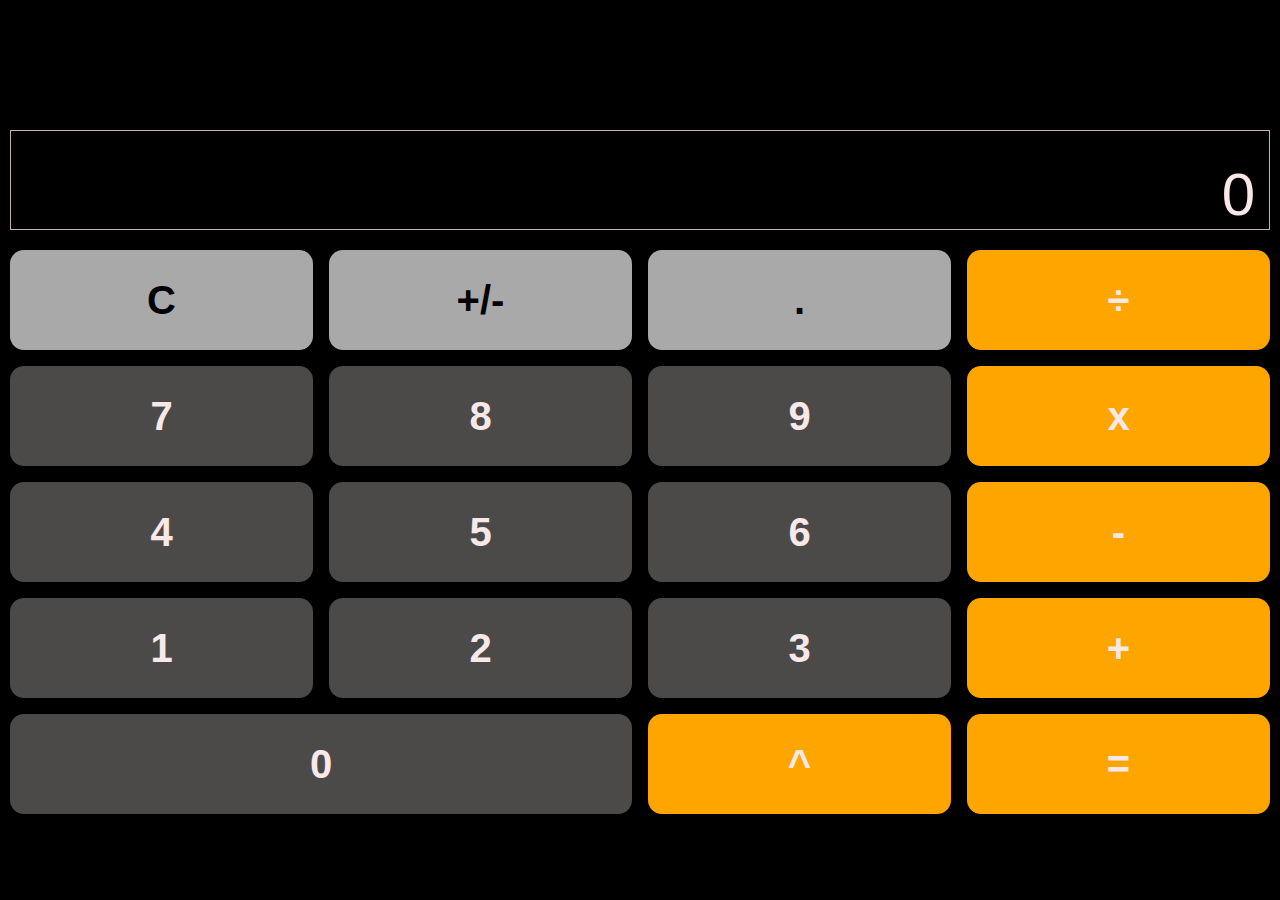
<file: index.htm>
<!DOCTYPE html>
<html lang="en">
<head>
    <meta charset="UTF-8">
    <meta name="viewport" content="width=device-width, initial-scale=1.0">
    <link rel="stylesheet" href="index.css" />
    <title>Calculator</title>
</head>
<body>
    <div class="calculator">
        <div class="screen">
            <div>
                <span>0</span>
            </div>
        </div>

        <div class="keypad">
            <div class="reset light-gray">
                <span>C</span>
            </div>

            <div id="sign-converter" class="light-gray">
                <span>+/-</span>
            </div>

            <div class="dot light-gray">
                <span>.</span>
            </div>
            
            <div class="operators result orange">
                <span>÷</span>
            </div>

            <div class="numbers dark-gray">
                <span>7</span>
            </div>

            <div class="numbers dark-gray">
                <span>8</span>
            </div>

            <div class="numbers dark-gray">
                <span>9</span>
            </div>

            <div class="operators result orange">
                <span>x</span>
            </div>

            <div class="numbers dark-gray">
                <span>4</span>
            </div>

            <div class="numbers dark-gray">
                <span>5</span>
            </div>

            <div class="numbers dark-gray">
                <span>6</span>
            </div>

            <div class="operators result orange">
                <span>-</span>
            </div>

            <div class="numbers dark-gray">
                <span>1</span>
            </div>

            <div class="numbers dark-gray">
                <span>2</span>
            </div>

            <div class="numbers dark-gray">
                <span>3</span>
            </div>

            <div class="operators result orange">
                <span>+</span>
            </div>

            <div class="numbers zero dark-gray">
                <span>0</span>
            </div>

            <div class="operators result orange">
                <span>^</span>
            </div>

            <div class="result orange">
                <span>=</span>
            </div>
        </div>
    </div>

<script src="app.js"></script>
</body>
</html>
</file>
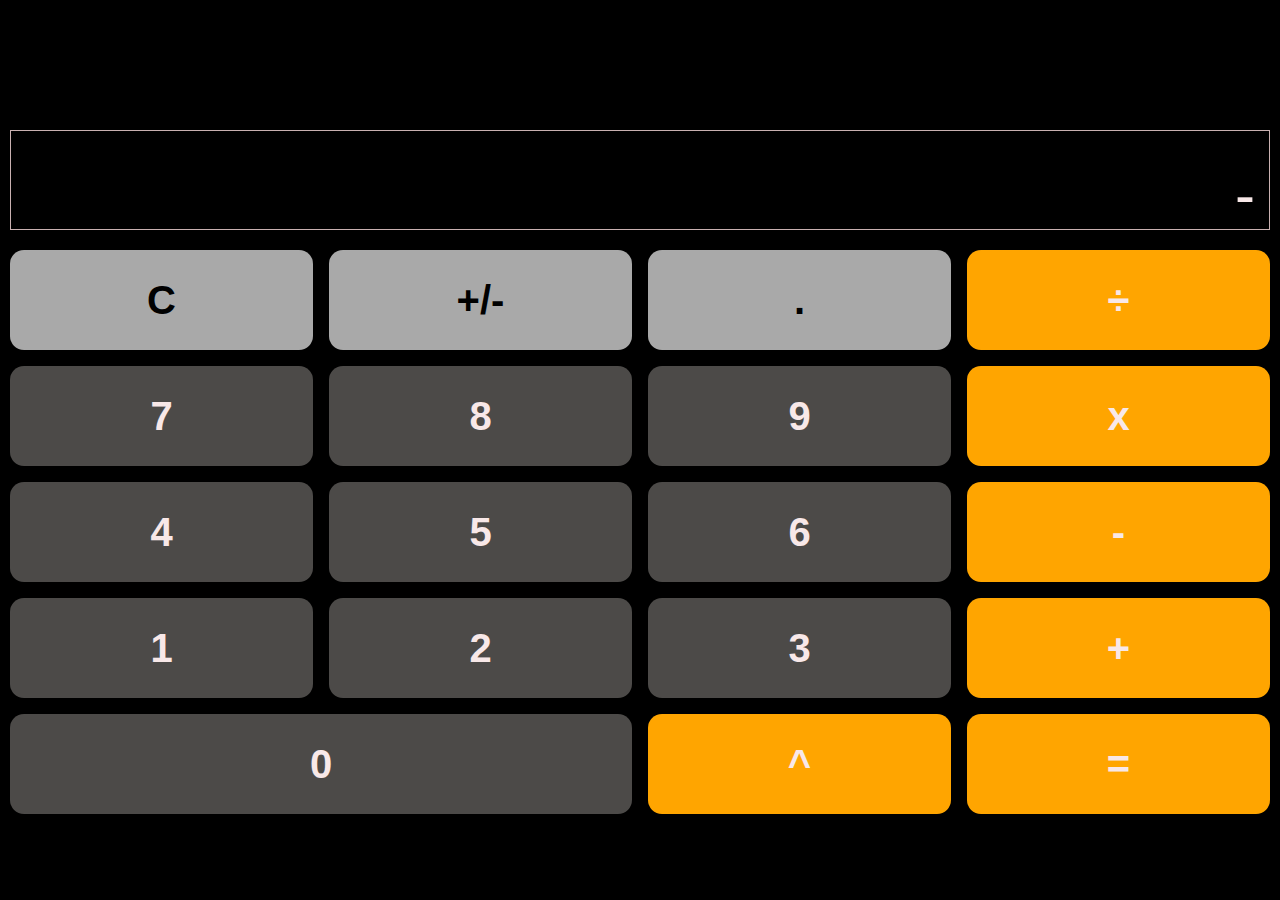
<file: index.html>
<!DOCTYPE html>
<html lang="en">
<head>
    <meta charset="UTF-8">
    <meta name="viewport" content="width=device-width, initial-scale=1.0">
    <link rel="stylesheet" href="index.css" />
    <title>Calculator</title>
</head> 
<body>
    <div class="calculator">
        <div class="screen">
            <div>
                <span>-</span>
            </div>
        </div>

        <div class="keypad">
            <div class="reset light-gray">
                <span>C</span>
            </div>

            <div id="sign-converter" class="light-gray">
                <span>+/-</span>
            </div>

            <div class="dot light-gray">
                <span>.</span>
            </div>
            
            <div class="operators orange">
                <span>÷</span>
            </div>

            <div class="numbers dark-gray">
                <span>7</span>
            </div>

            <div class="numbers dark-gray">
                <span>8</span>
            </div>

            <div class="numbers dark-gray">
                <span>9</span>
            </div>

            <div class="operators orange">
                <span>x</span>
            </div>

            <div class="numbers dark-gray">
                <span>4</span>
            </div>

            <div class="numbers dark-gray">
                <span>5</span>
            </div>

            <div class="numbers dark-gray">
                <span>6</span>
            </div>

            <div class="operators orange">
                <span>-</span>
            </div>

            <div class="numbers dark-gray">
                <span>1</span>
            </div>

            <div class="numbers dark-gray">
                <span>2</span>
            </div>

            <div class="numbers dark-gray">
                <span>3</span>
            </div>

            <div class="operators orange">
                <span>+</span>
            </div>

            <div class="numbers zero dark-gray">
                <span>0</span>
            </div>

            <div class="operators orange">
                <span>^</span>
            </div>

            <div class="result orange">
                <span>=</span>
            </div>
        </div>
    </div>

<script src="app.js"></script>
</body>
</html>
</file>
<file: index.css>
* {
  margin: 0px;
  font-family: -apple-system, BlinkMacSystemFont, "Segoe UI", Roboto, Oxygen,
    Ubuntu, Cantarell, "Open Sans", "Helvetica Neue", sans-serif;
}

body {
  margin: 0px 10px;
  background-color: black;
}

.screen {
  display: grid;
  grid-template-columns: repeat(4, 1fr);
  gap: 30px;
  grid-auto-rows: minmax(100px, auto);
  margin-bottom: 20px;
}

.screen div {
  grid-column-start: 1;
  grid-column-end: 5;
  grid-row: 2;
  display: flex;
  align-items: flex-end;
  justify-content: flex-end;
  border: 1px solid rgb(201, 177, 177);
}

.screen span {
  padding-right: 14px;
  overflow-wrap: break-word;
  overflow: auto;
  font-size: 60px;
  color: rgb(248, 232, 232);
}

.keypad {
  display: grid;
  gap: 16px;
  grid-template-columns: repeat(4, 1fr);
  grid-auto-rows: minmax(100px, auto);
}

.keypad div {
  display: flex;
  align-items: center;
  justify-content: center;
  border: none;
  cursor: pointer;
  border-radius: 14px;
}

.keypad div:active {
  opacity: 80%;
}

.keypad div span {
  font-size: 40px;
  font-weight: 600;
}

.zero {
  grid-column-start: 1;
  grid-column-end: 3;
}

.light-gray {
  background-color: #a9a9a9;
}

.dark-gray {
  background-color: #4c4a48;
}

.dark-gray span {
  color: rgb(248, 232, 232);
}

.orange {
  background-color: #ffa500;
}

.orange span {
  color: rgb(248, 232, 232);
}
</file>
